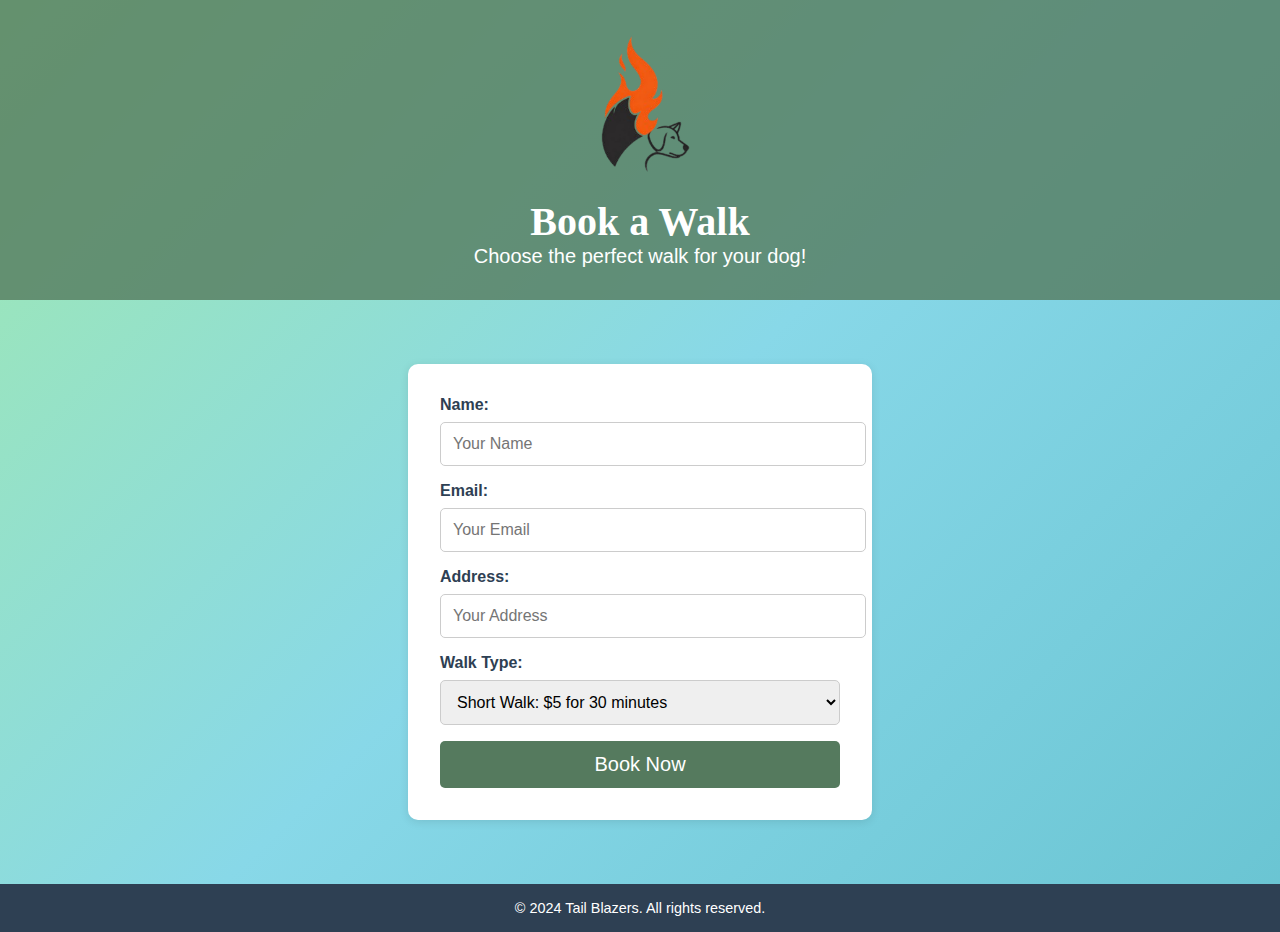
<file: order_form.html>
<!DOCTYPE html>
<html lang="en">
<head>
    <meta charset="UTF-8" />
    <meta name="viewport" content="width=device-width, initial-scale=1.0" />
    <title>Book a Walk with Tail Blazers</title>
    <link rel="stylesheet" href="styles.css" />
</head>
<body>
    <header>
        <div class="logo-container">
            <img src="TailBlazers-logo.nobg.png" alt="Tail Blazers Logo" class="rotating-logo" />
        </div>
        <h1>Book a Walk</h1>
        <p>Choose the perfect walk for your dog!</p>
    </header>

    <section class="form-section">
        <form id="walkForm" class="order-form" onsubmit="calculateTotal(); return false;">
            <label for="name">Name:</label>
            <input type="text" id="name" name="name" placeholder="Your Name" required />

            <label for="email">Email:</label>
            <input type="email" id="email" name="email" placeholder="Your Email" required />

            <label for="address">Address:</label>
            <input type="text" id="address" name="address" placeholder="Your Address" required />

            <label for="walk-type">Walk Type:</label>
            <select id="walk-type" name="walk_type" required>
                <option value="5">Short Walk: $5 for 30 minutes</option>
                <option value="8">Long Walk: $8 for 1 hour</option>
                <option value="50">Adventure Package: 10 walks for $50</option>
            </select>

            <!-- Hidden input to store calculated price -->
            <input type="hidden" id="totalPrice" name="totalPrice" />

            <button type="submit">Book Now</button>
        </form>
    </section>

    <footer>
        <p>&copy; 2024 Tail Blazers. All rights reserved.</p>
    </footer>

    <script>
        function calculateTotal() {
            const walkType = document.getElementById("walk-type");
            const totalPrice = walkType.value;  // Gets price based on selected walk type
            document.getElementById("totalPrice").value = totalPrice;  // Sets hidden input

            // Redirect to receipt.html with form data included
            window.location.href = `receipt.html?name=${encodeURIComponent(document.getElementById("name").value)}&email=${encodeURIComponent(document.getElementById("email").value)}
</file>
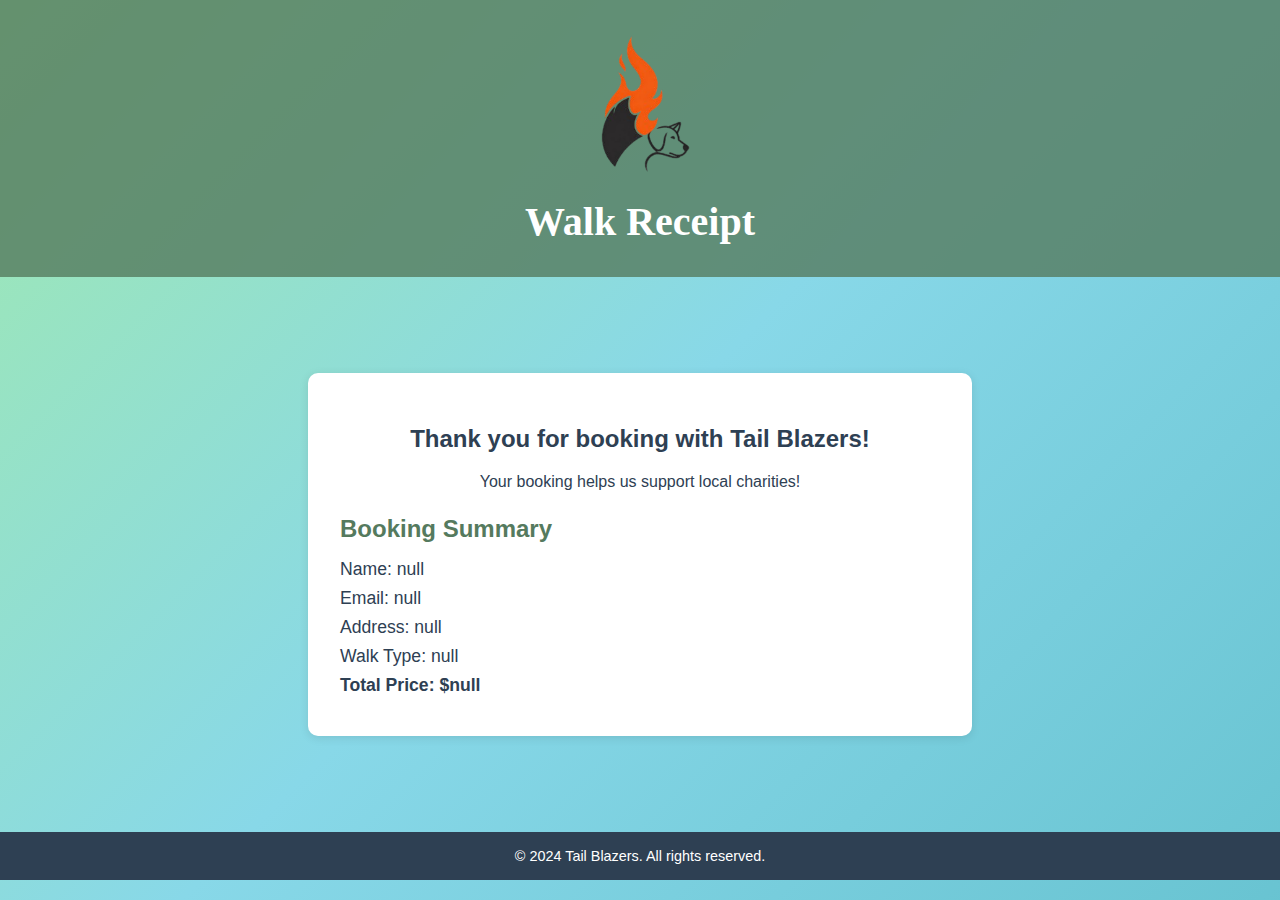
<file: receipt.html>
<!DOCTYPE html>
<html lang="en">
<head>
    <meta charset="UTF-8" />
    <meta name="viewport" content="width=device-width, initial-scale=1.0" />
    <title>Walk Receipt</title>
    <link rel="stylesheet" href="styles.css" />
</head>
<body>
    <header>
        <div class="logo-container">
            <img src="TailBlazers-logo.nobg.png" alt="Tail Blazers Logo" class="rotating-logo" />
        </div>
        <h1>Walk Receipt</h1>
    </header>

    <section class="form-section">
        <div class="receipt-container">
            <h2>Thank you for booking with Tail Blazers!</h2>
            <p>Your booking helps us support local charities!</p>

            <div class="order-details">
                <h3>Booking Summary</h3>
                <p id="customerName"></p>
                <p id="customerEmail"></p>
                <p id="customerAddress"></p>
                <p id="walkType"></p>
                <p id="totalPrice" class="total-price"></p>
            </div>
        </div>
    </section>

    <footer>
        <p>&copy; 2024 Tail Blazers. All rights reserved.</p>
    </footer>

    <script>
        function getUrlParameter(param) {
            const params = new URLSearchParams(window.location.search);
            return params.get(param);
        }

        // Set receipt details based on URL parameters
        document.getElementById("customerName").innerText = "Name: " + getUrlParameter("name");
        document.getElementById("customerEmail").innerText = "Email: " + getUrlParameter("email");
        document.getElementById("customerAddress").innerText = "Address: " + getUrlParameter("address");
        document.getElementById("walkType").innerText = "Walk Type: " + getUrlParameter("walkType");
        document.getElementById("totalPrice").innerText = "Total Price: $" + getUrlParameter("totalPrice");
    </script>
</body>
</html>
</file>
<file: styles.css>
/* General Styles */
body {
    font-family: 'Roboto', sans-serif;
    margin: 0;
    padding: 0;
    box-sizing: border-box;
    background: linear-gradient(135deg, #a0e9af, #88d8e8, #69c4d2, #4cb5ae, #69d0c1);
    background-size: 200% 200%;
    animation: colorChange 20s ease infinite;
    color: #2e4053;
}

/* Animated background effect */
@keyframes colorChange {
    0% { background-position: 0% 50%; }
    50% { background-position: 100% 50%; }
    100% { background-position: 0% 50%; }
}

/* Header */
header {
    background-color: rgba(85, 122, 94, 0.8); /* Earthy green with slight transparency */
    color: white;
    text-align: center;
    padding: 2rem 0;
}

/* Rotating logo for small header logo */
.logo-container img {
    width: 130px;
    height: auto;
    margin-bottom: 1rem;
    animation: rotate 8s infinite linear;
}

/* Title Logo - Even larger size */
.title-logo {
    width: 800px; /* Significantly larger size */
    max-width: 90%; /* Responsive scaling */
    display: block;
    margin: 2rem auto;
}

/* Rotating effect for logos */
.rotating-logo {
    animation: rotate 8s infinite linear;
}

@keyframes rotate {
    0% { transform: rotate(0deg); }
    100% { transform: rotate(360deg); }
}

/* Header Text Styling */
header h1 {
    font-family: 'Pacifico', cursive;
    font-size: 2.5rem;
    margin: 0;
}

header p {
    font-size: 1.25rem;
    margin: 0;
    font-weight: 300;
}

/* Announcement section */
.announcement-top {
    text-align: center;
    background-color: #6b8e5f;
    color: white;
    padding: 1.5rem;
    margin: 1rem 0;
}

.announcement-top h2 {
    font-size: 2rem;
    font-weight: bold;
}

/* Hero Section */
.hero {
    text-align: center;
    padding: 4rem 2rem;
}

.hero h2 {
    font-size: 2rem;
    margin-bottom: 1rem;
    color: #557a5e;
}

.hero p {
    font-size: 1.1rem;
    max-width: 600px;
    margin: 0 auto 2rem;
}

.donate-button {
    background-color: #557a5e;
    color: white;
    padding: 0.75rem 2rem;
    border-radius: 20px;
    text-decoration: none;
    font-size: 1.25rem;
    transition: background-color 0.3s ease;
}

.donate-button:hover {
    background-color: #46694d;
}

/* Services Section */
.services {
    background-color: #f0f9e8;
    padding: 4rem 2rem;
    text-align: center;
}

.service-gallery {
    display: flex;
    justify-content: center;
    gap: 2rem;
    flex-wrap: wrap;
}

.service {
    background-color: white;
    border-radius: 10px;
    box-shadow: 0 2px 5px rgba(0, 0, 0, 0.1);
    overflow: hidden;
    max-width: 200px;
    transition: transform 0.3s ease;
}

.service img {
    width: 100%;
    height: auto;
}

.service p {
    margin: 0;
    padding: 1rem;
    font-size: 1rem;
    color: #2e4053;
}

.service:hover {
    transform: scale(1.05);
}

/* Footer */
footer {
    background-color: #2e4053;
    color: white;
    text-align: center;
    padding: 1rem 0;
}

footer p {
    margin: 0;
    font-size: 0.9rem;
}

/* Styles for the Order Form Page */
.form-section {
    text-align: center;
    padding: 4rem 2rem;
}

.order-form {
    display: inline-block;
    text-align: left;
    max-width: 400px;
    width: 100%;
    background: white;
    padding: 2rem;
    border-radius: 10px;
    box-shadow: 0 2px 10px rgba(0, 0, 0, 0.1);
    margin: 0 auto;
}

.order-form label {
    display: block;
    margin-bottom: 0.5rem;
    font-weight: 700;
    color: #2e4053;
}

.order-form input,
.order-form select {
    width: 100%;
    padding: 0.75rem;
    margin-bottom: 1rem;
    border: 1px solid #ccc;
    border-radius: 5px;
    font-size: 1rem;
}

.order-form button {
    width: 100%;
    padding: 0.75rem;
    background-color: #557a5e;
    color: white;
    border: none;
    border-radius: 5px;
    font-size: 1.25rem;
    cursor: pointer;
    transition: background-color 0.3s ease;
}

.order-form button:hover {
    background-color: #46694d;
}

/* Styles for the Receipt Page */
.receipt-container {
    background: white;
    border-radius: 10px;
    box-shadow: 0 2px 10px rgba(0, 0, 0, 0.1);
    padding: 2rem;
    margin: 2rem auto;
    max-width: 600px;
    text-align: center;
}

.receipt-message {
    font-size: 1.2rem;
    color: #557a5e;
    font-weight: bold;
    margin-bottom: 1.5rem;
}

.order-details {
    text-align: left;
    margin-top: 1rem;
}

.order-details h3 {
    font-size: 1.5rem;
    color: #557a5e;
    margin-bottom: 1rem;
}

.order-details p {
    font-size: 1.1rem;
    margin: 0.5rem 0;
}

.total-price {
    font-size: 1.4rem;
    font-weight: 700;
    margin-top: 1rem;
}
</file>
